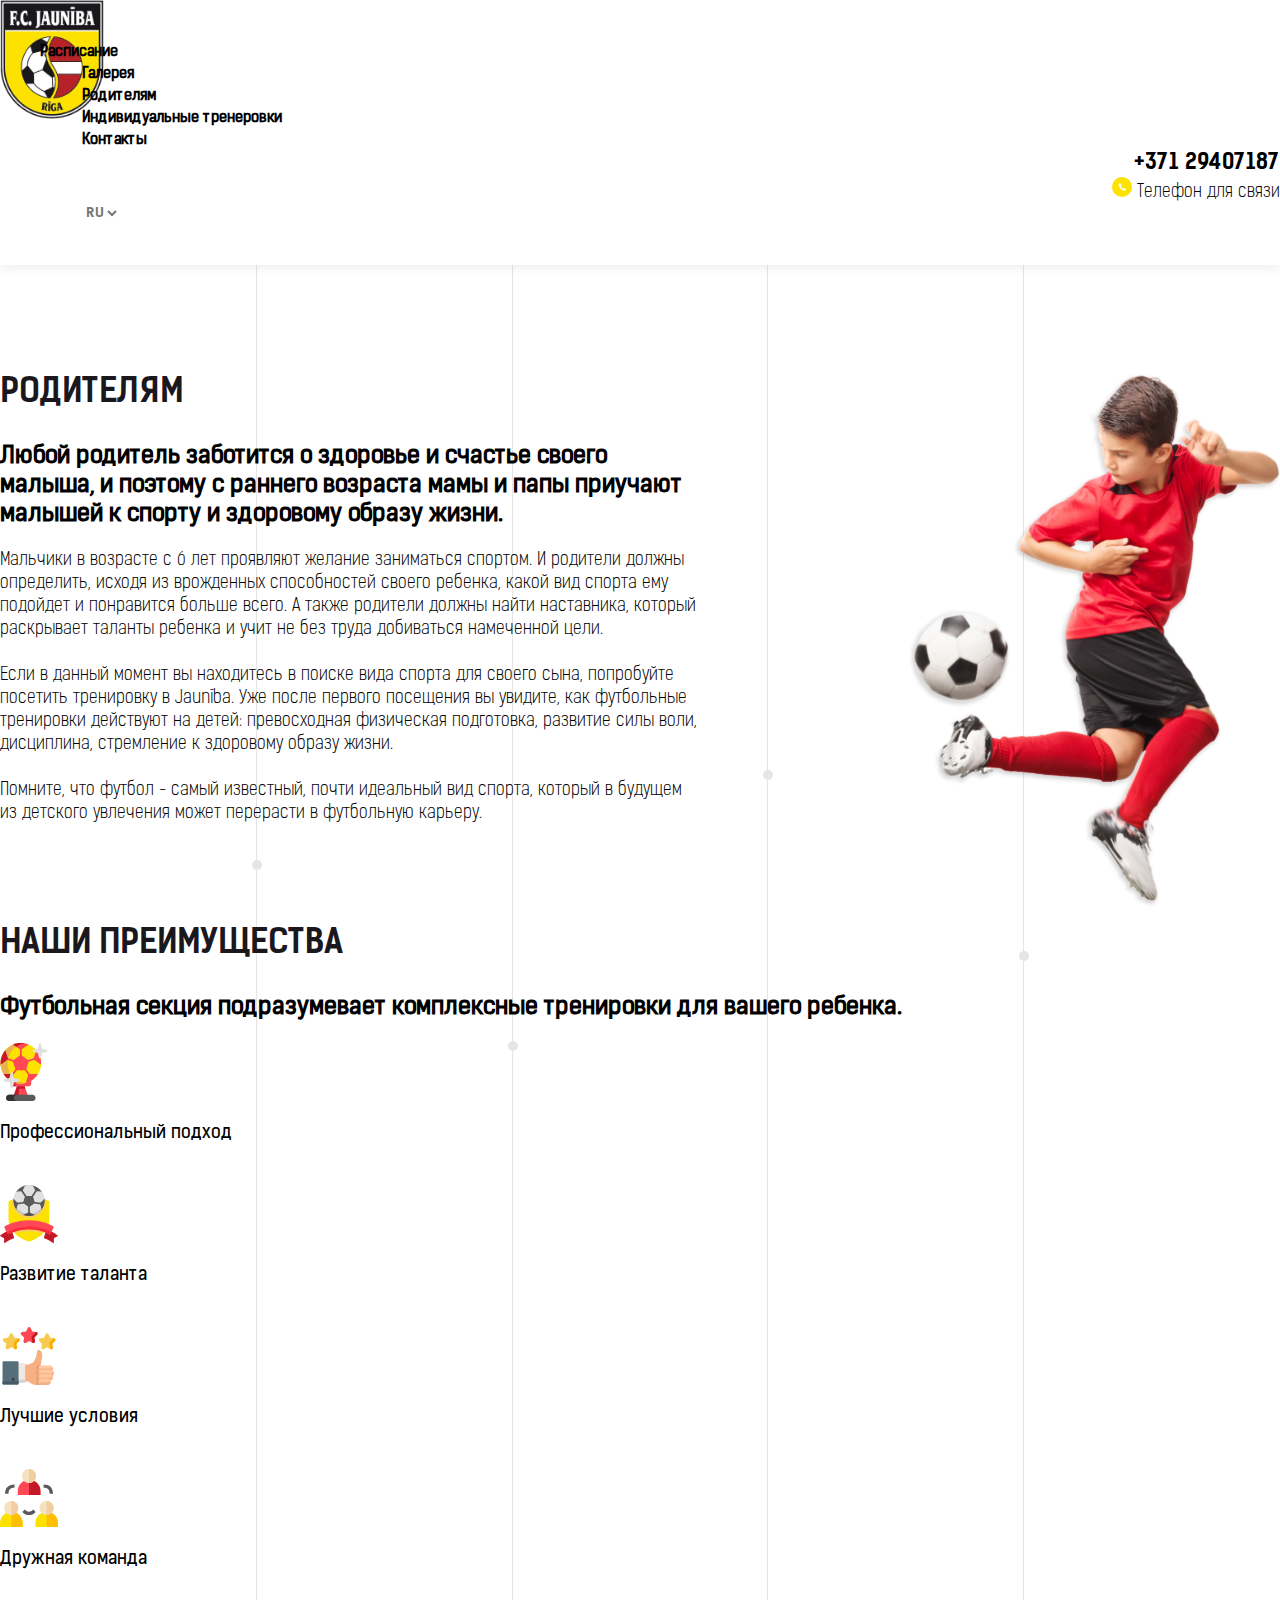
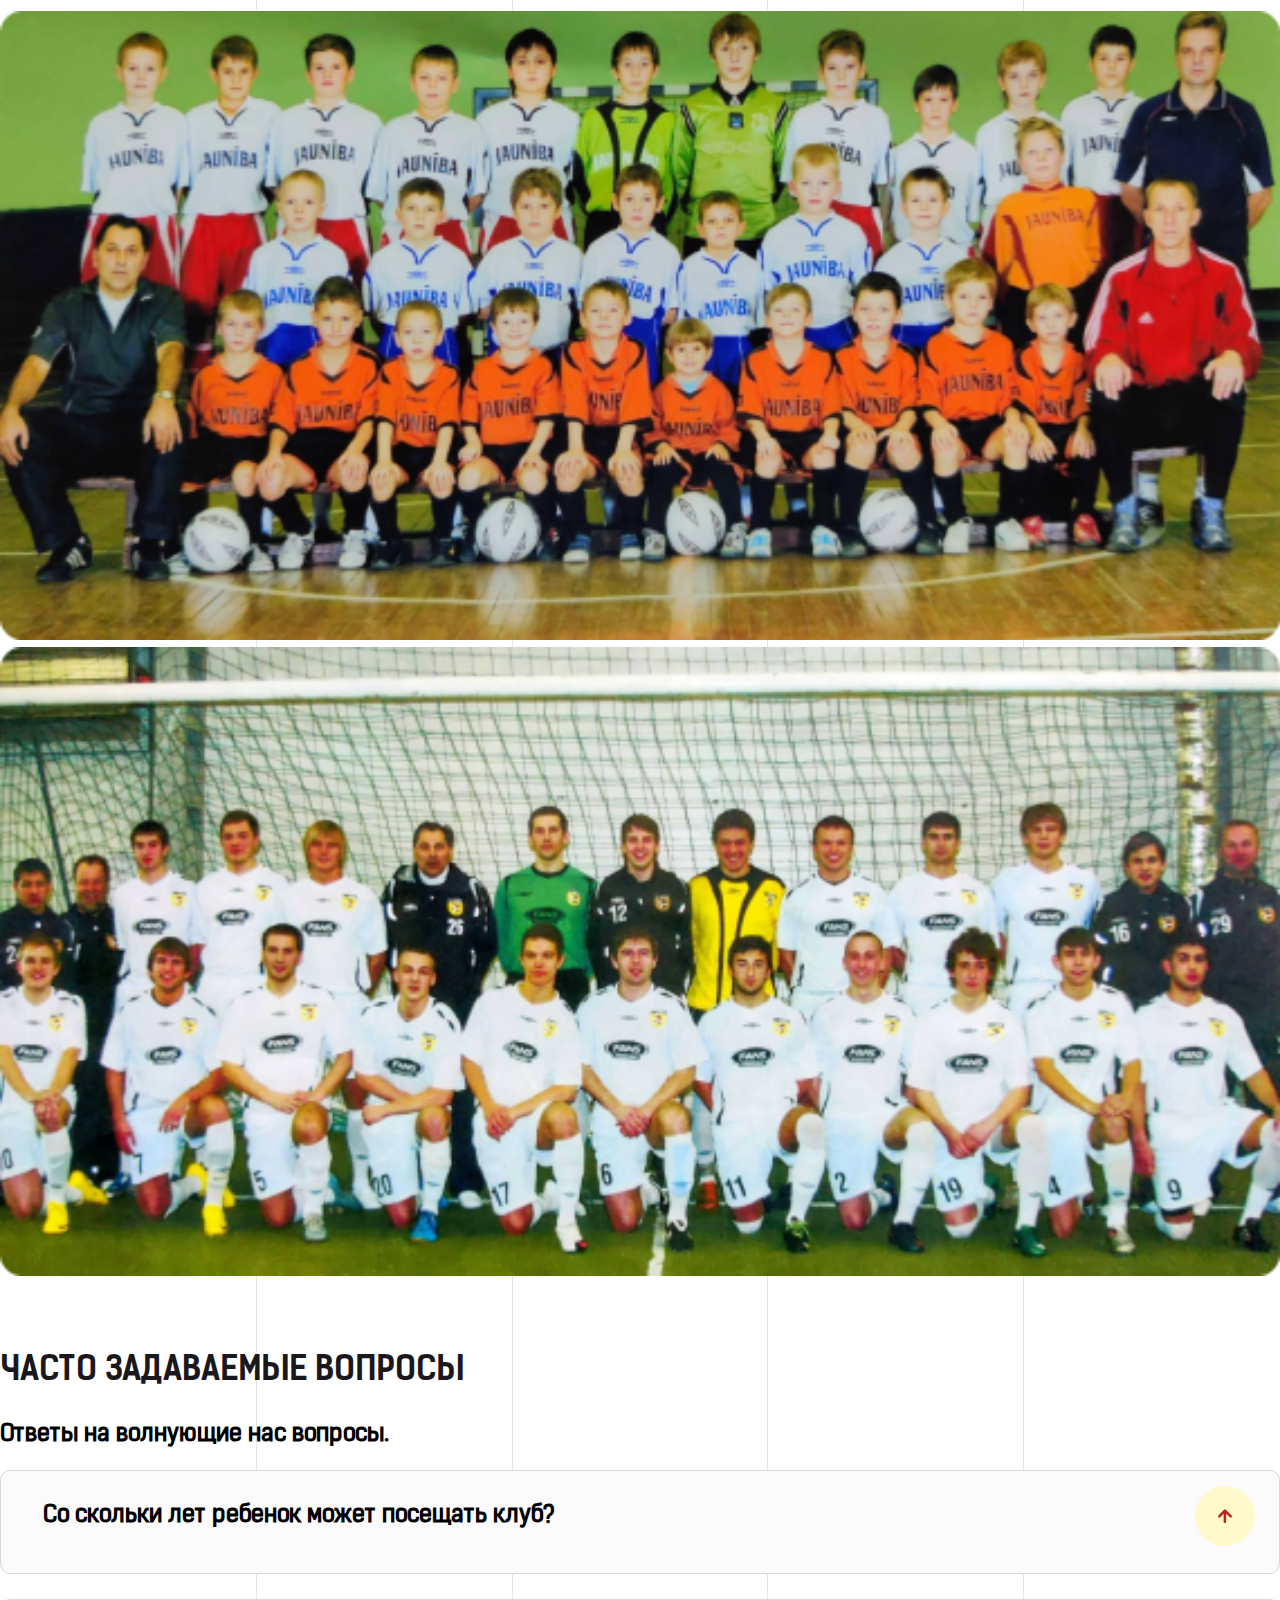
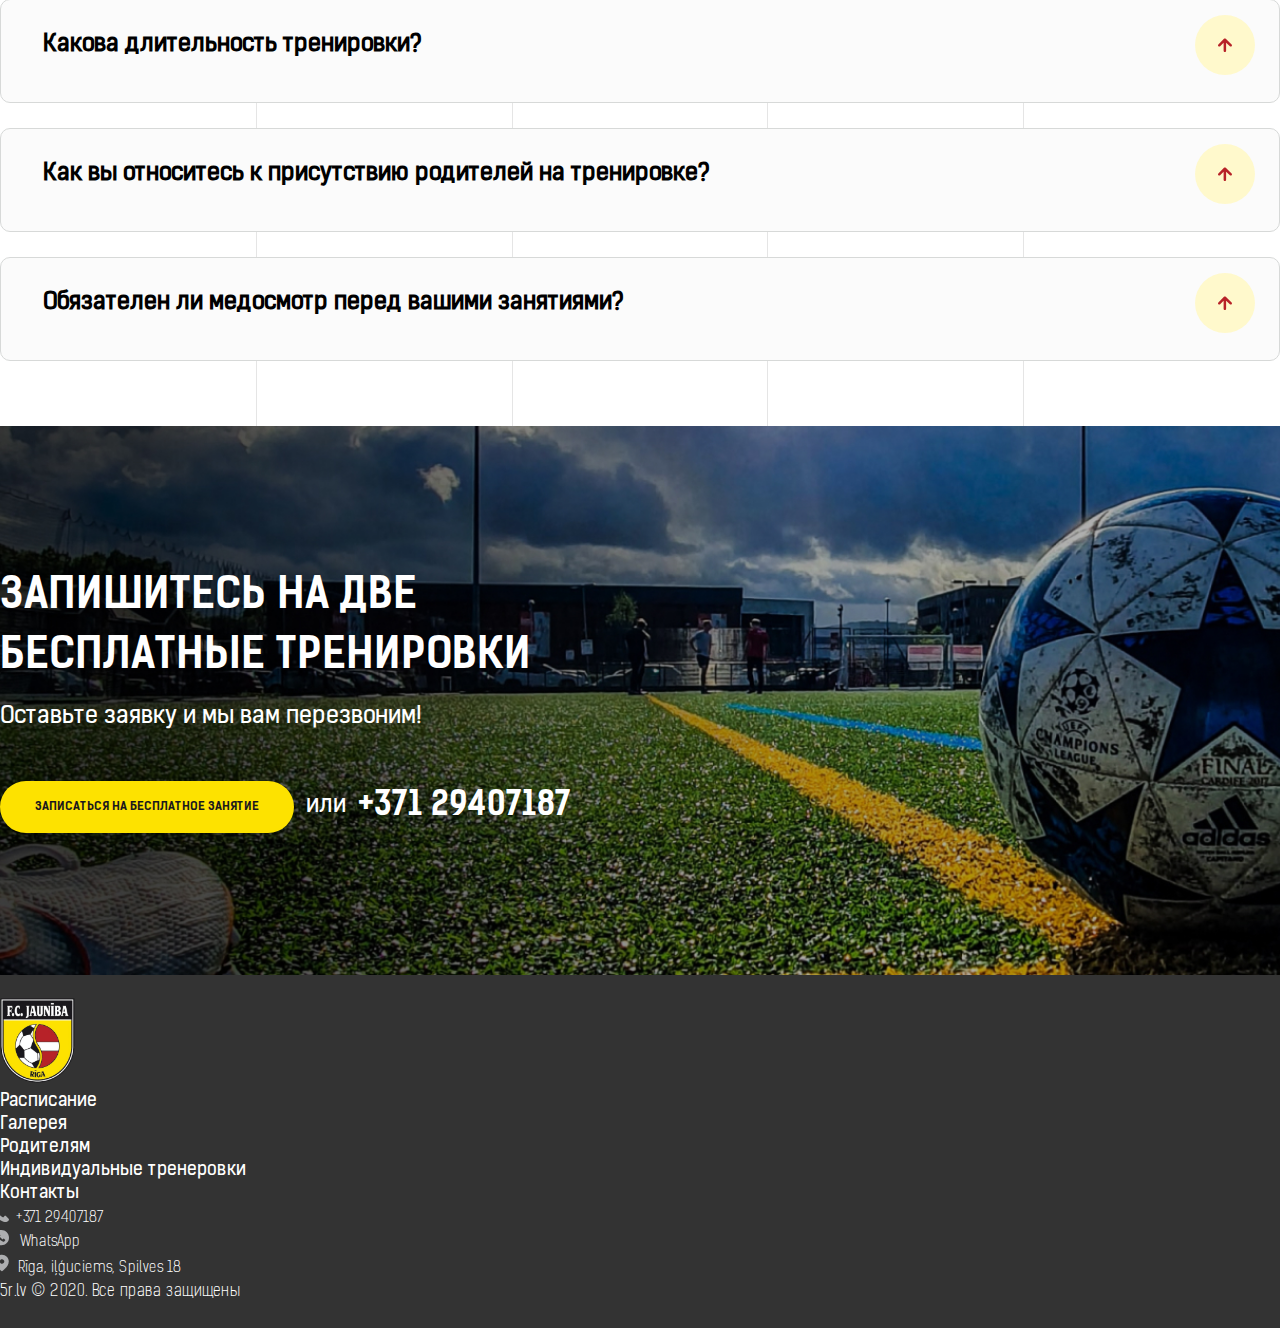
<file: forparents.html>
<!DOCTYPE html>
<html lang="en">

<head>
    <meta charset="UTF-8">
    <meta name="viewport" content="width=device-width, initial-scale=1.0">
    <title>For Parents</title>
    <link rel="shortcut icon" href="./img/лого.svg" type="image/x-icon">
    <link rel="stylesheet" href="./css/normalize.css">
    <link rel="stylesheet" href="https://cdn.jsdelivr.net/npm/bootstrap@4.5.3/dist/css/bootstrap.min.css"
        integrity="sha384-TX8t27EcRE3e/ihU7zmQxVncDAy5uIKz4rEkgIXeMed4M0jlfIDPvg6uqKI2xXr2" crossorigin="anonymous">
        <link rel="stylesheet" href="./css/jquery.formstyler.css">
    <link rel="stylesheet" href="./css/jquery.formstyler.theme.css">
    <link rel="stylesheet" href="./css/style.css">
    <link rel="stylesheet" href="./css/media.css">
</head>

<body>

    <div class="menu_icon">
        <span></span>
    </div>
    <header class="header">
        <div class="container-lg">
            <div class="header_inner d-flex justify-content-end">

                <li class="mobile_select">
                    <select class="mobile_header_select" name="" id="">
                        <option class="mobile_header_option" value="RU">RU</option>
                        <option class="mobile_header_option" value="LV">LV</option>
                    </select>
                </li>

                <a class="header_logo" href="./index.html">
                    <img src="./img/лого.png" alt="">
                </a>
                <div class="nav">
                    <ul class="menu d-flex m-0 align-items-center p-0">
                        <span class="menu_close">&times;</span>
                        <li class="menu_item"><a href="./timetable.html">Расписание</a></li>
                        <li class="menu_item"><a href="./gallery.html">Галерея</a></li>
                        <li class="menu_item"><a href="#">Родителям</a></li>
                        <li class="menu_item"><a href="./Individualtrainings.html">Индивидуальные тренеровки</a></li>
                        <li class="menu_item"><a href="./index.html#contacts">Контакты</a></li>
                        <li class="menu_item header_phone">
                            <a class="header_phone-num" href="tel:371 29407187">+371 29407187</a>
                            <p class="m-0"><img src="./img/header_icon.svg" alt=""> Телефон для связи</p>
                        </li>
                        <li class="menu_item header_language">
                            <select class="header_select" name="" id="">
                                <option class="header_option" value="RU">RU</option>
                                <option class="header_option" value="LV">LV</option>
                            </select>
                        </li>
                    </ul>
                </div>
            </div>
        </div>
    </header>

    <main>
        <section class="forparents">
            <div class="container-lg forparents_inner">
                <div class="forparents_img-wrapper">
                    <img class="forparents_img" src="./img/forparents_img.svg" alt="">
                </div>
                <div class="row forparents_header">
                    <div class="col-12">
                        <h2>Родителям</h2>
                        <h6>
                            Любой родитель заботится о здоровье и счастье своего малыша, и поэтому с раннего возраста мамы и папы приучают малышей к спорту и здоровому образу жизни.
                        </h6>
                    </div>
                </div>
                <div class="row forparents_body">
                    <div class="col-12">
                        <p>
                            Мальчики в возрасте с 6 лет проявляют желание заниматься спортом. И родители должны определить, исходя из врожденных способностей своего ребенка, какой вид спорта ему подойдет и понравится больше всего. А также родители должны найти наставника, который раскрывает таланты ребенка и учит не без труда добиваться намеченной цели.
                            <br><br>
                            Если в данный момент вы находитесь в поиске вида спорта для своего сына, попробуйте посетить тренировку в Jaunība. Уже после первого посещения вы увидите, как футбольные тренировки действуют на детей: превосходная физическая подготовка, развитие силы воли, дисциплина, стремление к здоровому образу жизни.
                            <br><br>
                            Помните, что футбол - самый известный, почти идеальный вид спорта, который в будущем из детского увлечения может перерасти в футбольную карьеру.
                        </p>
                    </div>
                </div>
            </div>
        </section>

        <section class="advantages">
            <div class="container-lg">
                <div class="row advantages_header">
                    <div class="col-12">
                        <h2>Наши преимущества</h2>
                        <h6>Футбольная секция подразумевает комплексные тренировки для вашего ребенка.</h6>
                    </div>
                </div>
                <div class="advantages_body">
                    <div class="row advantages_body-icons">
                        <div class="col-6 col-sm-3 advantages_icons-col">
                            <img src="./img/advantages_icon1.svg" alt="">
                            <p>Профессиональный подход</p>
                        </div>
                        <div class="col-6 col-sm-3 advantages_icons-col">
                            <img src="./img/advantages_icon2.svg" alt="">
                            <p>Развитие таланта</p>
                        </div>
                        <div class="col-6 col-sm-3 advantages_icons-col">
                            <img src="./img/advantages_icon3.svg" alt="">
                            <p>Лучшие условия</p>
                        </div>
                        <div class="col-6 col-sm-3 advantages_icons-col">
                            <img src="./img/advantages_icon4.svg" alt="">
                            <p>Дружная команда</p>
                        </div>
                    </div>

                    <div class="row advantages_body-images">
                        <div class="col-md-6 advantages_images-col">
                            <img src="./img/advantages_image1.png" alt="">
                        </div>
                        <div class="col-md-6 advantages_images-col">
                            <img src="./img/advantages_image2.png" alt="">
                        </div>
                    </div>
                </div>
            </div>
        </section>

        <section class="FAQ">
            <div class="container-lg">
                <div class="row FAQ_header">
                    <div class="col-12">
                        <h2>
                            ЧАСТО ЗАДАВАЕМЫЕ ВОПРОСЫ
                        </h2>
                        <h6>Ответы на волнующие нас вопросы.</h6>
                    </div>
                </div>
                <div class="row FAQ_body">
                    <div class="col-12">
                        <div class="FAQ_body-collapse">
                            <div>
                                <h6>Со скольки лет ребенок может посещать клуб?</h6>
                                <img src="./img/collapse_arrow.svg" alt="">
                            </div>
                            <p>Начиная с 6 лет.</p>
                        </div>
                    </div>
                    <div class="col-12">
                        <div class="FAQ_body-collapse">
                            <div>
                                <h6>Какова длительность тренировки?</h6>
                                <img src="./img/collapse_arrow.svg" alt="">
                            </div>
                            <p>
                                Длительность тренировки для группы детей от 6 до 8 лет, группы от 9 до 10 лет и группы от 11 до 12 лет составляет 1 ч 10 мин. Обычно тренировки проходят 2 или 3 раза в неделю, в зависимости от времени года и цикла тренировок.
                            </p>
                        </div>
                    </div>
                    <div class="col-12">
                        <div class="FAQ_body-collapse">
                            <div>
                                <h6>Как вы относитесь к присутствию родителей на тренировке?</h6>
                                <img src="./img/collapse_arrow.svg" alt="">
                            </div>
                            <p>
                                Положительно. Однако только в том случае, если родители не будут отвлекать детей и тренера от тренировочного процесса. При возникновении вопросов, замечаний и пожеланий всегда можно переговорить с главным тренером после занятия.
                            </p>
                        </div>
                    </div>
                    <div class="col-12">
                        <div class="FAQ_body-collapse">
                            <div>
                                <h6>Обязателен ли медосмотр перед вашими занятиями?</h6>
                                <img src="./img/collapse_arrow.svg" alt="">
                            </div>
                            <p>
                                Мы рекомендуем отвести ребенка на общий медосмотр, чтобы и мы и вы были уверены в том, что нет медицинских противопоказаний к физической нагрузке.
                            </p>
                        </div>
                    </div>
                </div>
            </div>
        </section>
        <section class="freetraining">
            <div class="container-lg">
                <div class="row">
                    <div class="col-12">
                        <div class="freetraining_inner">
                            <h1>Запишитесь на две бесплатные тренировки</h1>
                            <p>Оставьте заявку и мы вам перезвоним!</p>
                            <div>
                                <a class="default_btn" href="https://wa.me/37129407187" target="_blank">Записаться на
                                    бесплатное занятие</a>
                                &nbsp; или &nbsp; <span>+371 29407187</span>
                            </div>
                        </div>
                    </div>
                </div>
            </div>
        </section>

    </main>

    <footer class="footer">
        <div class="container-lg">
            <div class="row d-flex justify-content-between align-items-center flex-wrap">
                <div class="col-auto">
                    <a class="footer_logo" href="./index.html">
                        <img src="./img/лого.png" alt="">
                    </a>
                </div>
                <div class=" col-xl-2 footer_menu-col">
                    <ul>
                        <li><a href='./timetable.html'>Расписание</a></li>
                        <li><a href='./gallery.html'>Галерея</a></li>
                        <li><a href="#">Родителям</a></li>
                    </ul>
                </div>
                <div class=" col-xl-2 footer_menu-col">
                    <ul>
                        <li><a href="./Individualtrainings.html">Индивидуальные тренеровки</a></li>
                        <li><a href="./index.html#contacts">Контакты</a></li>
                    </ul>
                </div>
                <div class=" col-auto footer_info-col">
                    <ul>
                        <li><img src="./img/footer_phone.svg" alt=""><a href="tel:371 29407187">+371 29407187</a></li>
                        
                        <li><img class="footer_whatsapp" src="./img/footer_whatsapp.svg" alt=""><a href="https://wa.me/37129407187" target="_blank"> WhatsApp</a></li>
                        <li><img src="./img/footer_map.svg" alt=""><a href="https://www.google.ru/maps/place/Spilves+iela+18,+Kurzemes+rajons,+R%C4%ABga,+LV-1055,+Latvia/@56.973325,24.0484959,17z/data=!3m1!4b1!4m5!3m4!1s0x46eec5595eb27c2f:0x55511bd4043e975b!8m2!3d56.9733221!4d24.0506846" target="_blank">Rīga, iļģuciems, Spilves 18</a></li>
                    </ul>
                </div>
                <div class=" col-xl-2 footer_safe-col">
                    <p>5r.lv © 2020. Все права защищены</p>
                </div>
            </div>
        </div>
    </footer>

    <div class="menu_wrapper"></div>

    <div class="vertical_line1">
        <div class="vertical_line1-inner">
            <div class="vertical_line1-dot vertical_line1-dot1"></div>
            <div class="vertical_line1-dot vertical_line1-dot2"></div>
            <div class="vertical_line1-dot vertical_line1-dot3"></div>
            <div class="vertical_line1-dot vertical_line1-dot4"></div>
        </div>
    </div>
    <div class="vertical_line2">
        <div class="vertical_line2-inner">
            <div class="vertical_line2-dot vertical_line2-dot1"></div>
            <div class="vertical_line2-dot vertical_line2-dot2"></div>
            <div class="vertical_line2-dot vertical_line2-dot3"></div>
            <div class="vertical_line2-dot vertical_line2-dot4"></div>
        </div>
    </div>
    <div class="vertical_line3">
        <div class="vertical_line3-inner">
            <div class="vertical_line3-dot vertical_line3-dot1"></div>
            <div class="vertical_line3-dot vertical_line3-dot2"></div>
            <div class="vertical_line3-dot vertical_line3-dot3"></div>
            <div class="vertical_line3-dot vertical_line3-dot4"></div>
        </div>
    </div>
    <div class="vertical_line4">
        <div class="vertical_line4-inner">
            <div class="vertical_line4-dot vertical_line4-dot1"></div>
            <div class="vertical_line4-dot vertical_line4-dot2"></div>
            <div class="vertical_line4-dot vertical_line4-dot3"></div>
            <div class="vertical_line4-dot vertical_line4-dot4"></div>
        </div>
    </div>

    <script src="https://code.jquery.com/jquery-3.5.1.slim.min.js"
        integrity="sha384-DfXdz2htPH0lsSSs5nCTpuj/zy4C+OGpamoFVy38MVBnE+IbbVYUew+OrCXaRkfj"
        crossorigin="anonymous"></script>
    <script src="https://cdn.jsdelivr.net/npm/bootstrap@4.5.3/dist/js/bootstrap.bundle.min.js"
        integrity="sha384-ho+j7jyWK8fNQe+A12Hb8AhRq26LrZ/JpcUGGOn+Y7RsweNrtN/tE3MoK7ZeZDyx"
        crossorigin="anonymous"></script>
        <script src="./js/jquery.formstyler.min.js"></script>
    <script src="./js/main.js"></script>
</body>

</html>
</file>
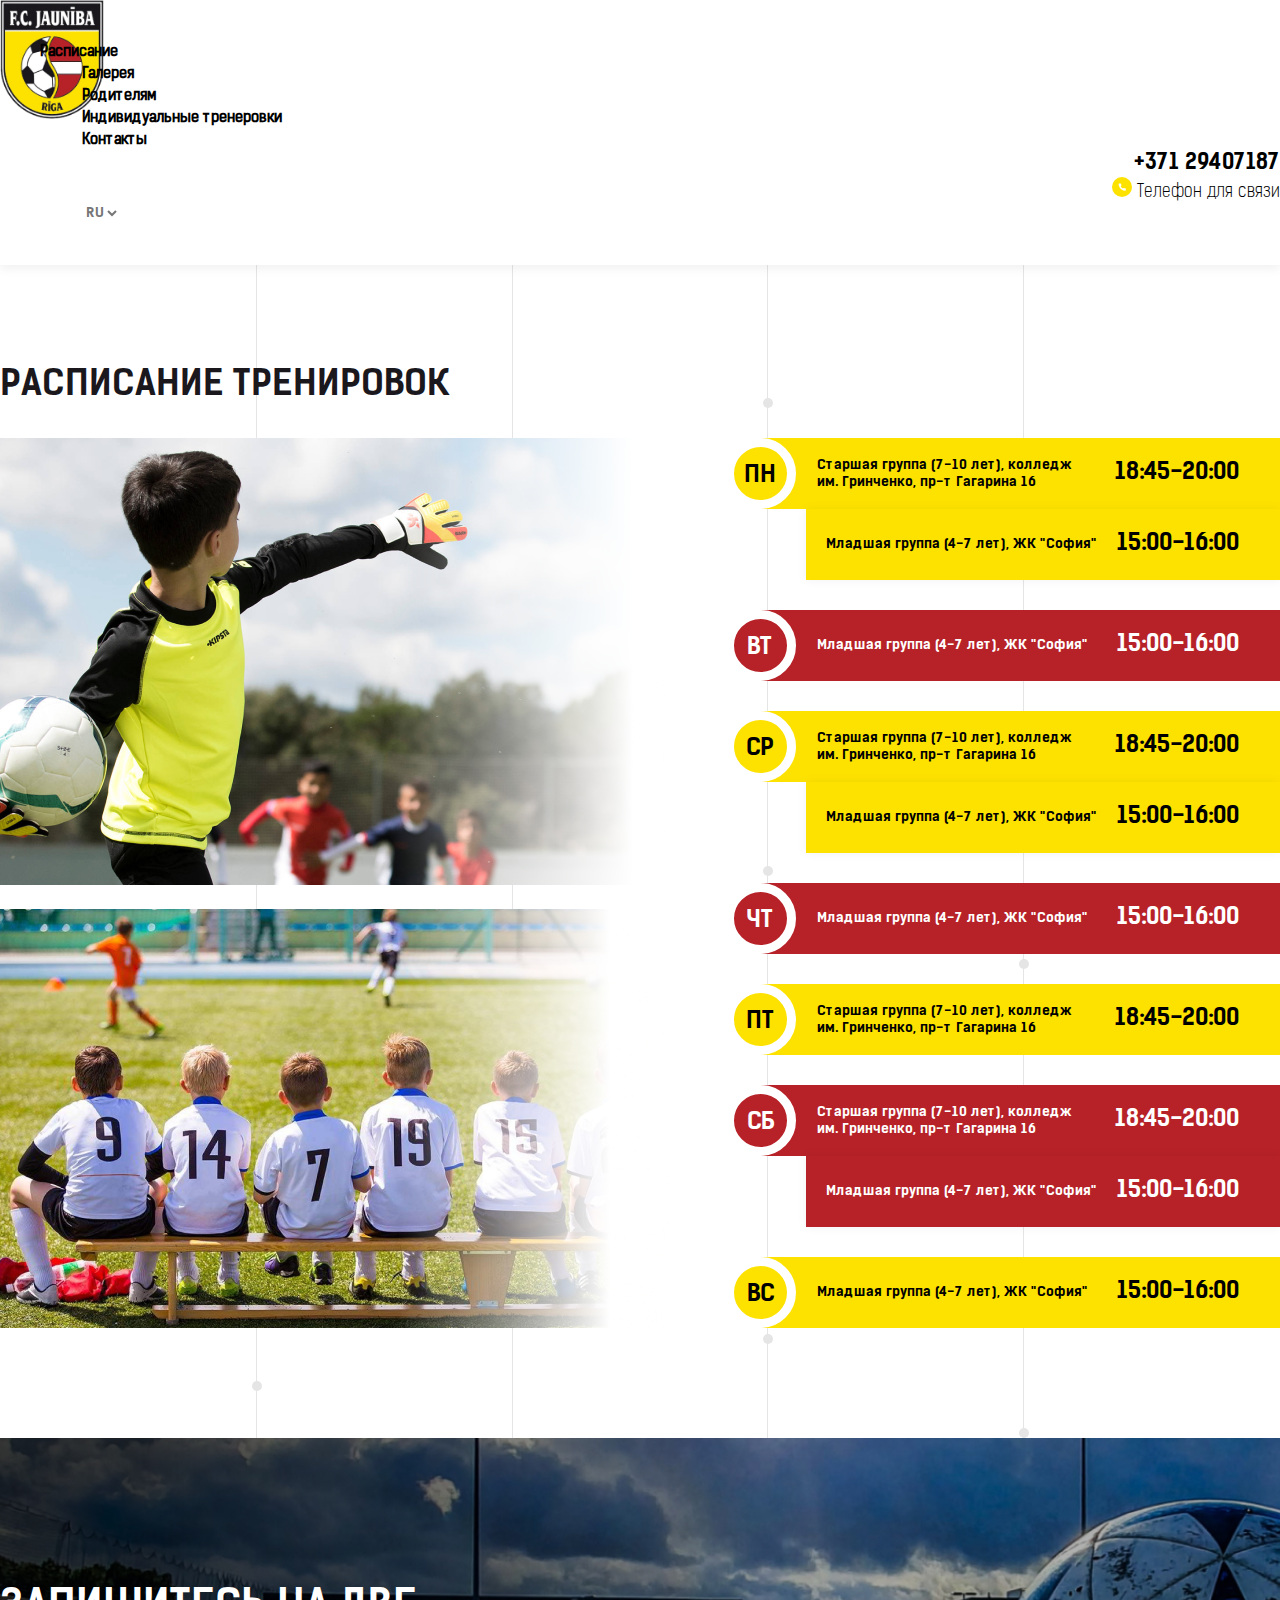
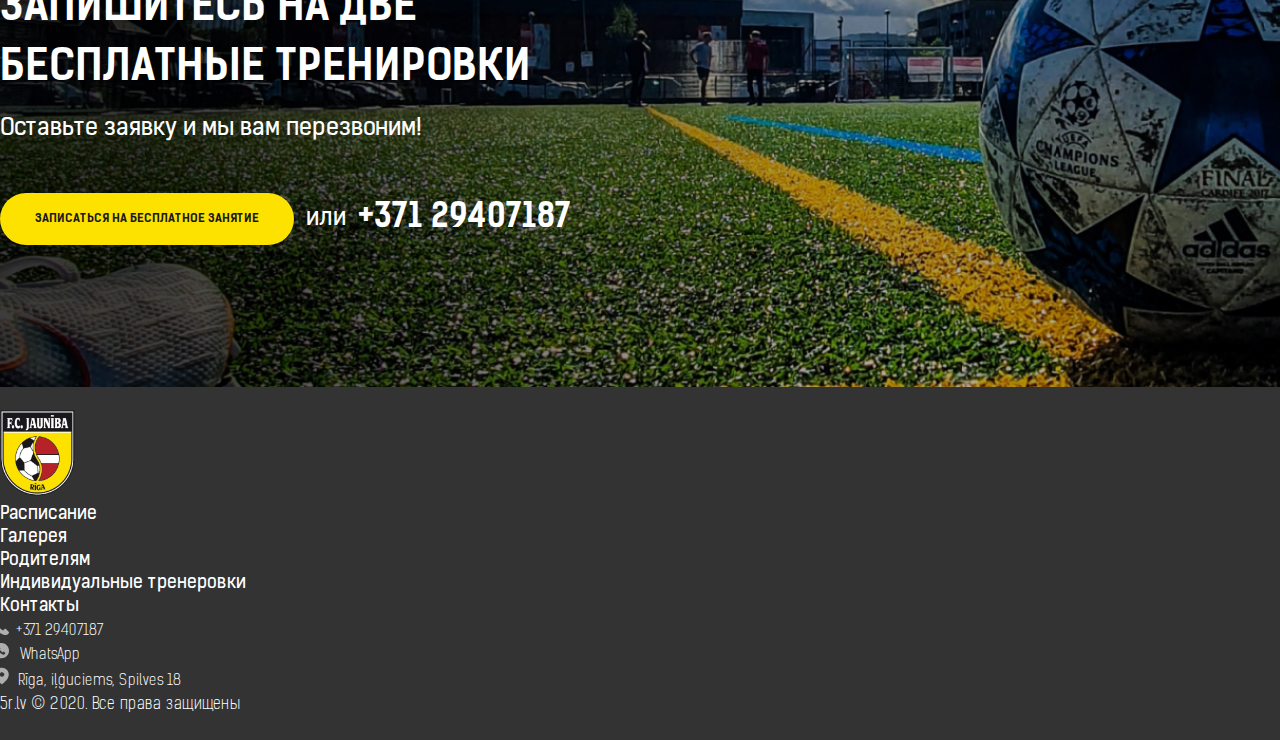
<file: timetable.html>
<!DOCTYPE html>
<html lang="en">

<head>
    <meta charset="UTF-8">
    <meta name="viewport" content="width=device-width, initial-scale=1.0">
    <title>Timetable</title>
    <link rel="shortcut icon" href="./img/лого.svg" type="image/x-icon">
    <link rel="stylesheet" href="./css/normalize.css">
    <link rel="stylesheet" href="https://cdn.jsdelivr.net/npm/bootstrap@4.5.3/dist/css/bootstrap.min.css"
        integrity="sha384-TX8t27EcRE3e/ihU7zmQxVncDAy5uIKz4rEkgIXeMed4M0jlfIDPvg6uqKI2xXr2" crossorigin="anonymous">
    <link rel="stylesheet" href="./css/jquery.formstyler.css">
    <link rel="stylesheet" href="./css/jquery.formstyler.theme.css">
    <link rel="stylesheet" href="./css/style.css">
    <link rel="stylesheet" href="./css/media.css">
</head>

<body>

    <div class="menu_icon">
        <span></span>
    </div>
    <header class="header">
        <div class="container-lg">
            <div class="header_inner d-flex justify-content-end">
                <li class="mobile_select">
                    <select class="mobile_header_select" name="" id="">
                        <option class="mobile_header_option" value="RU">RU</option>
                        <option class="mobile_header_option" value="LV">LV</option>
                    </select>
                </li>
                <a class="header_logo" href="./index.html">
                    <img src="./img/лого.png" alt="Logo">
                </a>
                <div class="nav">
                    <ul class="menu d-flex m-0 align-items-center p-0">
                        <span class="menu_close">&times;</span>
                        <li class="menu_item"><a href="#">Расписание</a></li>
                        <li class="menu_item"><a href="./gallery.html">Галерея</a></li>
                        <li class="menu_item"><a href="./forparents.html">Родителям</a></li>
                        <li class="menu_item"><a href="./Individualtrainings.html">Индивидуальные тренеровки</a></li>
                        <li class="menu_item"><a href="./index.html#contacts">Контакты</a></li>
                        <li class="menu_item header_phone">
                            <a class="header_phone-num" href="tel:371 29407187">+371 29407187</a>
                            <p class="m-0"><img src="./img/header_icon.svg" alt=""> Телефон для связи</p>
                        </li>
                        <li class="menu_item header_language">
                            <select class="header_select" name="" id="">
                                <option class="header_option" value="RU">RU</option>
                                <option class="header_option" value="LV">LV</option>
                            </select>
                        </li>
                    </ul>
                </div>
            </div>
        </div>
    </header>

    <main>

        <section class="training_schedule">
            <div class="container-lg">
                <div class="row training_schedule-header">
                    <div class="col-12">
                        <h2>РАСПИСАНИЕ ТРЕНИРОВОК</h2>
                    </div>
                </div>
                <div class="row training_schedule-body">
                    <div class="col-12">
                        <div class="schedule_body-inner">
                            <div class="weekdays">
                                <div class="schedule_day">
                                    <div class="schedule_circle">
                                        <div>ПН</div>
                                    </div>
                                    <p>Старшая группа (7-10 лет), колледж им. Гринченко, пр-т Гагарина 16</p>
                                    <span>18:45-20:00</span>
                                </div>
                                <div class="schedule_day">
                                    <p>Младшая группа (4-7 лет), ЖК "София"</p>
                                    <span>15:00-16:00</span>
                                </div>
                                <div class="schedule_day">
                                    <div class="schedule_circle">
                                        <div>ВТ</div>
                                    </div>
                                    <p>Младшая группа (4-7 лет), ЖК "София"</p>
                                    <span>15:00-16:00</span>
                                </div>
                                <div class="schedule_day">
                                    <div class="schedule_circle">
                                        <div>СР</div>
                                    </div>
                                    <p>Старшая группа (7-10 лет), колледж им. Гринченко, пр-т Гагарина 16</p>
                                    <span>18:45-20:00</span>
                                </div>
                                <div class="schedule_day">
                                    <p>Младшая группа (4-7 лет), ЖК "София"</p>
                                    <span>15:00-16:00</span>
                                </div>
                                <div class="schedule_day">
                                    <div class="schedule_circle">
                                        <div>ЧТ</div>
                                    </div>
                                    <p>Младшая группа (4-7 лет), ЖК "София"</p>
                                    <span>15:00-16:00</span>
                                </div>
                                <div class="schedule_day">
                                    <div class="schedule_circle">
                                        <div>ПТ</div>
                                    </div>
                                    <p>Старшая группа (7-10 лет), колледж им. Гринченко, пр-т Гагарина 16</p>
                                    <span>18:45-20:00</span>
                                </div>
                                <div class="schedule_day">
                                    <div class="schedule_circle">
                                        <div>СБ</div>
                                    </div>
                                    <p>Старшая группа (7-10 лет), колледж им. Гринченко, пр-т Гагарина 16</p>
                                    <span>18:45-20:00</span>
                                </div>
                                <div class="schedule_day">
                                    <p>Младшая группа (4-7 лет), ЖК "София"</p>
                                    <span>15:00-16:00</span>
                                </div>
                                <div class="schedule_day">
                                    <div class="schedule_circle">
                                        <div>ВС</div>
                                    </div>
                                    <p>Младшая группа (4-7 лет), ЖК "София"</p>
                                    <span>15:00-16:00</span>
                                </div>
                            </div>
                        </div>
                    </div>
                </div>
            </div>
        </section>

        <section class="freetraining">
            <div class="container-lg">
                <div class="row">
                    <div class="col-12">
                        <div class="freetraining_inner">
                            <h1>Запишитесь на две бесплатные тренировки</h1>
                            <p>Оставьте заявку и мы вам перезвоним!</p>
                            <div>
                                <a class="default_btn" href="https://wa.me/37129407187" target="_blank">Записаться на
                                    бесплатное занятие</a>
                                &nbsp; или &nbsp; <span>+371 29407187</span>
                            </div>
                        </div>
                    </div>
                </div>
            </div>
        </section>

    </main>

    <footer class="footer">
        <div class="container-lg">
            <div class="row d-flex justify-content-between align-items-center flex-wrap">
                <div class="col-auto">
                    <a class="footer_logo" href="./index.html">
                        <img src="./img/лого.png" alt="">
                    </a>
                </div>
                <div class=" col-xl-2 footer_menu-col">
                    <ul>
                        <li><a href='#'>Расписание</a></li>
                        <li><a href='./gallery.html'>Галерея</a></li>
                        <li><a href="./forparents.html">Родителям</a></li>
                    </ul>
                </div>
                <div class=" col-xl-2 footer_menu-col">
                    <ul>
                        <li><a href="./Individualtrainings.html">Индивидуальные тренеровки</a></li>
                        <li><a href="./index.html#contacts">Контакты</a></li>
                    </ul>
                </div>
                <div class=" col-auto footer_info-col">
                    <ul>
                        <li><img src="./img/footer_phone.svg" alt=""><a href="tel:371 29407187">+371 29407187</a></li>

                        <li><img class="footer_whatsapp" src="./img/footer_whatsapp.svg" alt=""><a
                                href="https://wa.me/37129407187" target="_blank"> WhatsApp</a></li>
                        <li><img src="./img/footer_map.svg" alt=""><a
                                href="https://www.google.ru/maps/place/Spilves+iela+18,+Kurzemes+rajons,+R%C4%ABga,+LV-1055,+Latvia/@56.973325,24.0484959,17z/data=!3m1!4b1!4m5!3m4!1s0x46eec5595eb27c2f:0x55511bd4043e975b!8m2!3d56.9733221!4d24.0506846"
                                target="_blank">Rīga, iļģuciems, Spilves 18</a></li>
                    </ul>
                </div>
                <div class=" col-xl-2 footer_safe-col">
                    <p>5r.lv © 2020. Все права защищены</p>
                </div>
            </div>
        </div>
    </footer>

    <div class="menu_wrapper"></div>

    <div class="vertical_line1">
        <div class="vertical_line1-inner">
            <div class="vertical_line1-dot vertical_line1-dot1"></div>
            <div class="vertical_line1-dot vertical_line1-dot2"></div>
            <div class="vertical_line1-dot vertical_line1-dot3"></div>
            <div class="vertical_line1-dot vertical_line1-dot4"></div>
        </div>
    </div>
    <div class="vertical_line2">
        <div class="vertical_line2-inner">
            <div class="vertical_line2-dot vertical_line2-dot1"></div>
            <div class="vertical_line2-dot vertical_line2-dot2"></div>
            <div class="vertical_line2-dot vertical_line2-dot3"></div>
            <div class="vertical_line2-dot vertical_line2-dot4"></div>
        </div>
    </div>
    <div class="vertical_line3">
        <div class="vertical_line3-inner">
            <div class="vertical_line3-dot vertical_line3-dot1"></div>
            <div class="vertical_line3-dot vertical_line3-dot2"></div>
            <div class="vertical_line3-dot vertical_line3-dot3"></div>
            <div class="vertical_line3-dot vertical_line3-dot4"></div>
        </div>
    </div>
    <div class="vertical_line4">
        <div class="vertical_line4-inner">
            <div class="vertical_line4-dot vertical_line4-dot1"></div>
            <div class="vertical_line4-dot vertical_line4-dot2"></div>
            <div class="vertical_line4-dot vertical_line4-dot3"></div>
            <div class="vertical_line4-dot vertical_line4-dot4"></div>
        </div>
    </div>

    <script src="https://code.jquery.com/jquery-3.5.1.slim.min.js"
        integrity="sha384-DfXdz2htPH0lsSSs5nCTpuj/zy4C+OGpamoFVy38MVBnE+IbbVYUew+OrCXaRkfj"
        crossorigin="anonymous"></script>
    <script src="https://cdn.jsdelivr.net/npm/bootstrap@4.5.3/dist/js/bootstrap.bundle.min.js"
        integrity="sha384-ho+j7jyWK8fNQe+A12Hb8AhRq26LrZ/JpcUGGOn+Y7RsweNrtN/tE3MoK7ZeZDyx"
        crossorigin="anonymous"></script>
    <script src="./js/jquery.formstyler.min.js"></script>
    <script src="./js/main.js"></script>
</body>

</html>
</file>
<file: css/style.css>
@font-face {
    font-family: 'Kelson-sans-light';
    src: url(../fonts/KelsonSans-LightRU.woff);
}

@font-face {
    font-family: 'Kelson-sans-regular';
    src: url(../fonts/KelsonSans-RegularRU.woff);
}

@font-face {
    font-family: 'Kelson-sans-bold';
    src: url(../fonts/KelsonSans-BoldRU.woff);
}

html, body {
    scroll-behavior: smooth;
}

body {
    position: relative;
    font-family: 'Kelson-sans-regular';
    font-size: 18px;
    font-style: normal;
    line-height: 22px;
}

*, *::after, *::before {
    box-sizing: border-box;
}

h1, h2, h3, h4, h5, h6, p {
    margin: 0;
    padding: 0;
}

.menu li {
    display: block;
}

header {
    position: relative;
    z-index: 1;
    background-color: #fff;
    box-shadow: 0px 4px 10px rgba(0, 0, 0, 0.06);
}

.header_inner {
    padding: 33px 0;
    position: relative;
}

.header_logo {
    position: absolute;
    top: 0;
    left: 0;
    height: auto;
    outline: none;
}

.menu_item a {
    font-size: 14px;
    line-height: 17px;
    color: #000;
    text-decoration: none;
    font-weight: bolder;
    transition: .3s;
    border-bottom: 1px solid transparent;
}

.mobile_select {
    display: none;
}

.mobile_header_select {
    cursor: pointer;
    border: none;
    outline: none;
    font-family: 'Kelson-sans-bold';
    font-weight: bold;
    font-size: 14px;
    color: #767676;
    background-color: transparent;
}

.mobile_header_option {
    font-family: 'Kelson-sans-bold';
    font-weight: bold;
    font-size: 14px;
    color: #767676;
}

.header_select {
    cursor: pointer;
    border: none;
    outline: none;
    font-family: 'Kelson-sans-bold';
    font-weight: bold;
    font-size: 14px;
    color: #767676;
    background-color: transparent;
}

.header_language .header_option {
    font-family: 'Kelson-sans-bold';
    font-weight: bold;
    font-size: 14px;
    color: #767676;
}

.header_language .jq-selectbox.jqselect.header_select.header_option.dropdown.opened {
    border: none !important;
    outline: none !important;
}

.header_language .jq-selectbox.focused .jq-selectbox__select {
    border: 1px solid transparent !important;
}

.header_language .jq-selectbox__select-text {
    width: 21px !important;
}

.header_language .jq-selectbox__select {
    border-color: transparent !important;
    background: unset;
    color: #767676;
    text-shadow: unset;
    box-shadow: unset;
    padding: 0 30px 0 10px;
    outline: none;
}

.header_language .jq-selectbox li.selected {
    background-color: #FDE200;
}
.header_language .jq-selectbox li:hover{
    background-color: #fff;
    color: #000 !important;
}
.header_language .jq-selectbox__trigger {
    border-left: unset;
}

.menu_icon {
    width: 28px;
    height: 24px;
    position: absolute;
    top: 18px;
    right: 18px;
    display: flex;
    align-items: center;
    cursor: pointer;
    z-index: 1;
    display: none;
}

.menu_icon span {
    display: block;
    width: 30px;
    height: 2px;
    background-color: #000;
    position: relative;
}

.menu_icon span::before {
    content: '';
    position: absolute;
    top: -8px;
    right: 0;
    left: 0;
    height: 2px;
    background-color: #000;
}

.menu_icon span::after {
    content: '';
    position: absolute;
    top: 8px;
    right: 0;
    left: 0;
    height: 2px;
    background-color: #000;
}

.menu {
    position: relative;
    transition: .5s;
}

.menu.active {
    right: 0;
    z-index: 101;
}

.menu_close {
    position: absolute;
    top: 15px;
    right: 15px;
    font-size: 50px;
    font-weight: 100;
    display: none;
    cursor: pointer;
}

.menu_item a:hover {
    border-bottom-color: #000;
}

.menu_item+.menu_item {
    padding-left: 42px;
}

.header_phone {
    text-align: end;
}

.header_phone-num {
    font-family: 'Kelson-sans-bold';
    font-size: 22px !important;
    line-height: 26px !important;
    color: #1A181D;
    border-bottom-color: transparent !important;
}

.header_phone-num:hover {
    color: #555;
}

.menu_item p {
    font-family: 'Kelson-sans-light';
    font-size: 18px;
    line-height: 18px;
}

.intro .container-lg {
    position: relative;
}

.intro_inner {
    max-width: 676px;
    position: absolute;
    top: 145px;
    left: 15px;
}

.intro_bg {
    width: 100%;
    height: auto;
}

.intro_inner h1 {
    display: block;
    font-family: 'Kelson-sans-bold';
    font-size: 48px;
    line-height: 58px;
    color: #1A181D;
    margin-bottom: 30px;
}

.intro_inner p {
    font-size: 24px;
    line-height: 29px;
    color: #1A181D;
    margin-bottom: 59px;
}

.default_btn {
    font-family: 'Kelson-sans-bold';
    font-size: 18px;
    line-height: 22px;
    text-transform: uppercase;
    color: #1A181D !important;
    text-decoration: none !important;
    background: #FDE200;
    border-radius: 50px;
    padding: 19px 35px;
    outline: none;
}

.default_btn:hover {
    background: #fdeb46;
}

.whywe {
    padding: 34px 60px;
}

.whywe_header h2 {
    font-family: 'Kelson-sans-bold';
    font-size: 36px;
    line-height: 43px;
    text-transform: uppercase;
    color: #1A181D;
    margin-bottom: 40px;
}

.whywe_card {
    position: relative;
    padding-left: 68px;
    margin-bottom: 60px;
}

.whywe_icon {
    position: absolute;
    top: 0;
    left: 0;
}

.whywe_circle {
    position: absolute;
    top: -17px;
    left: 21px;
}

.whywe_card h6 {
    font-family: 'Kelson-sans-regular';
    margin-bottom: 10px;
}

.whywe_card p {
    font-family: 'Kelson-sans-light';
    font-size: 14px;
    line-height: 17px;
}

.couch_img {
    margin-bottom: 40px;
    width: 100%;
    height: auto;
}

.whywechild_img {
    position: relative;
    z-index: 1;
}

.whywecouch_trainer {
    font-family: 'Kelson-sans-bold';
    font-size: 22px;
    line-height: 29px;
    color: #333333;
    margin-bottom: 20px;
}

.playcareer, .couchcareer {
    margin-bottom: 25px;
}

.playcareer h3, .couchcareer h3, .couchlicensekategory h3 {
    font-family: 'Kelson-sans-bold';
    font-size: 24px;
    line-height: 29px;
    color: #333333;
    margin-bottom: 10px;
}

.playcareer span, .couchcareer span, .couchlicensekategory span {
    font-size: 18px;
    line-height: 22px;
    color: #BC3026;
    display: block;
    margin-bottom: 14px;
}

.playcareer p, .couchcareer p, .couchlicensekategory p {
    position: relative;
    padding-left: 23px;
    font-family: 'Kelson-sans-light';
    font-size: 18px;
    line-height: 22px;
    margin-bottom: 10px;
}

.playcareer p img, .couchcareer p img, .couchlicensekategory p img {
    position: absolute;
    top: 3px;
    left: 0;
    bottom: 0;
}

.couchlicensekategory p a {
    color: #000 !important;
    text-decoration: underline;
}

.attentiontoprocess {
    padding: 60px 0 103px;
}

.attentiontoprocess_header {
    margin-bottom: 55px;
}

.attentiontoprocess_header h2 {
    max-width: 830px;
    font-family: 'Kelson-sans-bold';
    font-size: 36px;
    line-height: 55px;
    text-transform: uppercase;
    color: #1A181D;
    margin-bottom: 20px;
}

.attentiontoprocess_header h6 {
    max-width: 875px;
    font-size: 24px;
    line-height: 29px;
    color: #1A181D;
    margin-bottom: 30px;
}

.attentiontoprocess_header p {
    max-width: 875px;
    font-family: 'Kelson-sans-light';
    font-size: 24px;
    line-height: 29px;
}

.attentiontoprocess_col {
    background: #FBFBFB;
    padding: 27px 18px 23px;
    position: relative;
}

.attentiontoprocess_col::after {
    content: '------------->';
    position: absolute;
    top: 50%;
    transform: translateY(-50%);
    right: -30px;
    font-size: 7px;
    z-index: -1;
}

.attentiontoprocess_body .col-md-3:last-child .attentiontoprocess_col::after {
    content: '';
}

.attentiontoprocess_col-inner {
    position: absolute;
    top: 0;
    transform: translateY(-50%);
    left: 18px;
    right: 0;
    display: flex;
    justify-content: space-between;
    margin-bottom: 11px;
}

.attentiontoprocess_num {
    display: inline-block;
    font-family: 'Kelson-sans-bold';
    font-size: 24px;
    line-height: 29px;
    color: #B72228;
    position: relative;
}
.attentiontoprocess_num::after{
    content: '';
    width: 27px;
    height: 27px;
    background: rgba(253, 226, 0, 0.54);
    position: absolute;
    bottom: 6px;
    left: 8px;
    z-index: -1;
    border-radius: 50%;

}
.attentiontoprocess_col-inner span {
    font-size: 14px;
    line-height: 17px;
    color: #FFFFFF;
    background: #1A181D;
    border-radius: 5px;
    padding: 6px 16px;
    align-self: center;
}

.attentiontoprocess_col p {
    margin-top: 5px;
    font-family: 'Kelson-sans-light';
    font-size: 14px;
    line-height: 17px;
}

.freetraining {
    padding: 142px 0;
    background-image: url(../img/freetraining_bg.jpg);
    background-repeat: no-repeat;
    background-position: center;
    background-size: cover;
    color: #fff;
}

.freetraining_inner h1 {
    max-width: 670px;
    font-family: 'Kelson-sans-bold';
    font-size: 48px;
    line-height: 60px;
    text-transform: uppercase;
    margin-bottom: 15px;
}

.freetraining_inner p {
    font-size: 24px;
    line-height: 29px;
    margin-bottom: 49px;
}

.freetraining_inner div {
    display: flex;
    align-items: center;
    font-size: 24px;
    line-height: 29px;
}

.freetraining_inner div span {
    font-family: 'Kelson-sans-bold';
    font-size: 36px;
    line-height: 43px;
}

.contacts {
    padding: 80px 0 60px;
}

.contacts_header {
    margin-bottom: 30px;
}

.contacts_header h2 {
    font-family: 'Kelson-sans-bold';
    font-size: 36px;
    line-height: 55px;
    text-transform: uppercase;
    color: #1A181D;
    margin-bottom: 30px;
}

.contacts_header div span:nth-child(1) {
    margin-right: 45px;
}

.contacts_header div span {
    font-size: 24px;
    line-height: 29px;
    color: #333333;
}

.contacts_map {
    width: 100%;
    height: 415px;
}

.menu_wrapper {
    position: fixed;
    top: 0;
    right: 0;
    bottom: 0;
    left: 0;
    background-color: #000;
    opacity: .5;
    z-index: 100;
    display: none;
    transition: all .3s linear;
}

.gallery {
    padding: 123px 0 70px;
}

.gallery_header {
    margin-bottom: 40px;
}

.gallery_header h2 {
    font-family: 'Kelson-sans-bold';
    font-size: 36px;
    line-height: 43px;
    text-transform: uppercase;
    color: #1A181D;
}

.gallery_body img {
    position: relative;
    z-index: 1;
    width: 100%;
    height: auto;
    border-radius: 10px;
}

.gallery_body .row {
    margin-bottom: 30px;
}

.gallery_col-inner {
    height: 100%;
    display: flex;
    flex-direction: column;
    justify-content: space-between;
}

#body_gallery .fancybox-slide--current {
    position: fixed;
    overflow: hidden;
    top: 0;
    right: 0;
    bottom: 0;
    left: 0;
}

#body_gallery .fancybox-slide--current .fancybox-content {
    left: 0 !important;
    top: 0 !important;
    right: 0 !important;
    bottom: 0 !important;
    width: 100% !important;
    height: 100% !important;
    overflow: auto !important;
    border-radius: 30px;
    transform: translate(0, 0) !important;
}

.fancybox-slide--image .fancybox-content img {
    width: 70%;
    height: auto !important;
    top: 50%;
    left: 50%;
    transform: translate(-50%, -50%);
    border-radius: 30px;
}

#body_gallery .fancybox-slide--complete .fancybox-content img {
    top: 50%;
    left: 50%;
    transform: translate(-50%, -50%);
    width: 70%;
    height: auto !important;
    border-radius: 30px;
}

.forparents {
    padding: 123px 0 0;
}

.forparents_inner {
    position: relative;
}

.forparents_img-wrapper {
    width: 450px !important;
    position: absolute;
    top: 80px;
    right: 0;
    bottom: 0;
    display: flex;
    align-items: center;
}

.forparents_img {
    width: 100%;
}

.forparents_header, .forparents_body {
    max-width: 700px;
}

.forparents_header h2, .advantages_header h2, .FAQ_header h2 {
    font-family: 'Kelson-sans-bold';
    font-size: 36px;
    line-height: 43px;
    text-transform: uppercase;
    color: #1A181D;
    margin-bottom: 30px;
}

.forparents_header h6, .advantages_header h6, .FAQ_header h6 {
    font-size: 24px;
    line-height: 29px;
    margin-bottom: 20px;
}

.forparents_body p {
    font-family: 'Kelson-sans-light';
    line-height: 23px;
}

.advantages {
    padding: 120px 0 0;
}

.advantages_body-icons .advantages_icons-col {
    margin-bottom: 40px;
}

.advantages_icons-col img {
    margin-bottom: 15px;
}

.advantages_images-col img {
    width: 100%;
}

.FAQ {
    padding: 70px 0 40px;
}

.FAQ_body-collapse {
    background: #FBFBFB;
    border: 1px solid #D7D9D8;
    border-radius: 10px;
    padding: 19px 28px 19px 46px;
    margin-bottom: 30px;
    position: relative;
    cursor: pointer;
    transition: 1s;
}

.FAQ_body-collapse::before {
    content: '';
    position: absolute;
    top: 0;
    left: 0;
    bottom: 0;
    border-top-left-radius: 10px;
    border-bottom-left-radius: 10px;
    background-color: #FDE200;
    width: 0;
    transition: .5s;
}

.FAQ_body-collapse.active {
    background-color: #fff;
}

.FAQ_body-collapse.active::before {
    width: 26px;
}

.FAQ_body-collapse h6 {
    font-size: 24px;
    line-height: 32px;
}

.FAQ_body-collapse p {
    font-family: 'Kelson-sans-light';
    font-size: 24px;
    line-height: 32px;
    max-height: 0;
    overflow: hidden;
    margin-bottom: 12px;
    transition: .5s;
}

/* .FAQ_body-collapse.active p {
    max-height: 200px;
} */

.FAQ_body-collapse div {
    display: flex;
    justify-content: space-between;
    align-items: center;
}

.FAQ_body-collapse div img {
    transition: .5s;
}

.FAQ_body-collapse.active div img {
    transform: rotate(180deg);
}

.individualtraining {
    overflow: hidden;
    position: relative;
}

.individualtraining_inner {
    position: absolute;
    top: 50%;
    transform: translateY(-50%);
    max-width: 560px;
}

.individualtraining_bg {
    transform: translateX(18%);
    width: 100%;
    height: auto;
    position: relative;
    z-index: -1;
}

.individualtraining_body h2 {
    font-family: 'Kelson-sans-bold';
    font-size: 36px;
    line-height: 43px;
    text-transform: uppercase;
    color: #1A181D;
    margin-bottom: 45px;
}

.individualtraining_body h6 {
    font-size: 24px;
    line-height: 29px;
    margin-bottom: 40px;
}

.individualtraining_body p {
    margin-bottom: 28px;
    font-family: 'Kelson-sans-light';
    font-size: 24px;
    line-height: 30px;
}
.individualtraining_body .attentiontoprocess_num{
    margin-right: 20px;
}
.individualtraining_body p img {
    margin-right: 10px;
}

.individualtraining_body a {
    display: inline-block;
    margin-top: 30px;
}

.training_schedule {
    padding: 100px 0 80px;
}

.training_schedule-header h2 {
    font-family: 'Kelson-sans-bold';
    font-size: 36px;
    line-height: 43px;
    text-transform: uppercase;
    color: #1A181D;
    margin-bottom: 30px;
}

.schedule_body-inner {
    background-repeat: no-repeat;
    background-size: auto;
    background: url(../img/schedule_img1.png), url(../img/schedule_img2.png);
    background-repeat: no-repeat, no-repeat;
    background-position: left top, left bottom;
}

.weekdays {
    margin: 0 auto;
    margin-right: 0;
    width: fit-content;
}

.schedule_day {
    max-width: 523.52px;
    width: 100%;
    height: 71px;
    padding: 0 41px 0 57px;
    display: flex;
    justify-content: space-between;
    align-items: center;
    margin: 0 auto;
    margin-right: 0;
    margin-bottom: 30px;
    position: relative;
}
.schedule_circle {
    position: absolute;
    width: 71px;
    height: 71px;
    left: -35.5px;
    border-radius: 50%;
    border: 9px solid #fff;
    background-color: inherit;
    justify-content: center;
    align-items: center;
    font-family: 'Kelson-sans-bold';
    font-size: 24px;
    text-transform: uppercase;
}

.schedule_circle div {
    position: absolute;
    top: 54%;
    left: 50%;
    transform: translate(-50%, -50%);
}
.schedule_day:nth-child(1), .schedule_day:nth-child(2), .schedule_day:nth-child(4), .schedule_day:nth-child(5),
.schedule_day:nth-child(7), .schedule_day:nth-child(10){
    background-color: #FDE200;
    color: #000;
} 
.schedule_day:nth-child(3), .schedule_day:nth-child(6), .schedule_day:nth-child(8), .schedule_day:nth-child(9){
    background-color: #B72228;
    color: #fff;
}
.schedule_day:nth-child(1), .schedule_day:nth-child(4), .schedule_day:nth-child(8){
    margin-bottom: 0;
}
.schedule_day:nth-child(2), .schedule_day:nth-child(5), .schedule_day:nth-child(9){
    width: fit-content;
    padding-left: 20px;
    box-shadow: 0px 0px 10px rgba(0, 0, 0, 0.06);
}
.schedule_day p {
    max-width: 278px;
    font-family: 'Kelson-sans-bold';
    font-size: 14px;
    line-height: 17px;
    margin-right: 20px;
}

.schedule_day span {
    font-family: 'Kelson-sans-bold';
    font-size: 24px;
    line-height: 29px;
}

.footer {
    position: relative;
    padding: 34px 0 29px;
    background-color: #333333;
    color: #fff;
}

.footer ul, .footer ul li {
    display: block;
    padding: 0;
    margin: 0;
}

.footer_info-col ul li {
    position: relative;
}

.footer_menu-col ul li a {
    display: inline;
    transition: .3s;
    text-decoration: none;
    color: #fff;
    font-size: 17px;
    line-height: 22px;
    font-weight: 400;
    border-bottom: 1px solid transparent;
}

.footer_menu-col a:hover {
    border-bottom-color: #fff;
}

.footer_info-col ul li img {
    position: relative;
    left: -7px;
    top: 0;
}

.footer_info-col ul li a {
    font-family: 'Kelson-sans-light';
    font-size: 16px;
    line-height: 19px;
    color: #FFFFFF;
    transition: .3s;
    text-decoration: none;
    border-bottom: 1px solid transparent;
}

.footer_info-col ul li a:hover {
    border-bottom-color: #fff;
}

.footer_safe-col {
    font-family: 'Kelson-sans-light';
    font-size: 18px;
    line-height: 24.5px;
    letter-spacing: 0.28px;
}

.footer_social-col p {
    margin-bottom: 4px !important;
}

.modal_form {
    border: 10px;
    width: 400px;
    padding: 60px 20px 40;
    display: none;
}

.footer_whatsapp {
    -webkit-border-before-width: 16px;
    height: 16px;
    position: relative;
    left: -7px;
    top: 0;
}

.modal_form h2 {
    display: block;
    text-align: center;
    font-family: 'Kelson-sans-regular';
    margin-bottom: 30px;
}

.modal_form input {
    box-shadow: 0px 0px 10px rgba(0, 0, 0, 0.1);
    padding: 10px 20px;
    width: 100%;
    border-radius: 50px;
    display: block;
    margin: 0 auto;
    margin-bottom: 20px;
    border: 2px solid transparent;
    font-family: 'Kelson-sans-regular';
    outline: none;
}

.modal_form input:focus {
    border-color: #FDE200;
}

.modal_form input::placeholder {
    font-family: 'Kelson-sans-light';
    font-size: 17px;
}

.modal_btn {
    font-size: 17px;
    padding: 10px 30px;
}

#google_map {
    z-index: 1;
    height: 415px;
}

.vertical_line1, .vertical_line2, .vertical_line3, .vertical_line4 {
    position: absolute;
    top: 0;
    bottom: 0;
    width: 1px;
    background-color: #E5E5E5;
    z-index: -2;
}

.vertical_line1 {
    left: 20%;
}

.vertical_line2 {
    left: 40%;
}

.vertical_line3 {
    right: 40%;
}

.vertical_line4 {
    right: 20%;
}

.vertical_line1-inner, .vertical_line2-inner, .vertical_line3-inner, .vertical_line4-inner {
    position: relative;
    height: 100%;
}

.vertical_line1-dot, .vertical_line2-dot, .vertical_line3-dot, .vertical_line4-dot {
    position: absolute;
    border-radius: 50%;
    width: 10px;
    height: 10px;
    left: -4.5px;
    background-color: #E5E5E5;
}

.vertical_line1-dot1 {
    top: 19%;
}

.vertical_line1-dot2 {
    top: 39%;
}

.vertical_line1-dot3 {
    top: 59%;
}

.vertical_line1-dot4 {
    top: 69%;
}

.vertical_line2-dot1 {
    top: 23%;
}

.vertical_line2-dot2 {
    top: 43%;
}

.vertical_line2-dot3 {
    top: 63%;
}

.vertical_line2-dot4 {
    top: 83%;
}

.vertical_line3-dot1 {
    top: 17%;
}

.vertical_line3-dot2 {
    top: 37%;
}

.vertical_line3-dot3 {
    top: 57%;
}

.vertical_line3-dot4 {
    top: 77%;
}

.vertical_line4-dot1 {
    top: 21%;
}

.vertical_line4-dot2 {
    top: 41%;
}

.vertical_line4-dot3 {
    top: 61%;
}

.vertical_line4-dot4 {
    top: 81%;
}

.grid {
    width: 100%;
}

.grid-item {
    width: 32%;
    margin-bottom: 18px;
}

.grid-item img {
    width: 100%;
    height: auto;
}
</file>
<file: css/media.css>
@media (max-width: 1750px) {
    .footer_menu-col ul li a {
        font-size: 18px;
    }
    .footer_info-col ul li a {
        font-size: 17px;
    }
    .default_btn {
        font-size: 17px;
    }
    .footer_menu-col ul li a {
        font-size: 18px;
    }
    .header_inner, .footer {
        padding: 30px 0;
    }
    .header_logo img {
        width: 120px;
    }
    .intro_inner {
        top: 100px;
    }
    .individualtraining_body h2 {
        font-size: 34px;
    }
    .individualtraining_body h6 {
        font-size: 22px;
        line-height: 26px;
    }
    .individualtraining_body p {
        font-size: 22px;
        line-height: 25px;
    }
    .individualtraining_body a {
        font-size: 16px;
        padding: 17px 30px;
    }
    .forparents_img-wrapper {
        width: 400px !important;
    }
    .footer_logo img {
        width: 100px;
    }
}

@media (max-width: 1680px) {
    .default_btn {
        font-size: 17px;
    }
}

@media (max-width: 1600px) {
    .header_inner, .footer {
        padding: 28px 0;
    }
    .header_logo img {
        width: 116px;
    }
    .intro_inner {
        top: 85px;
    }
    .individualtraining_body h2 {
        font-size: 33px;
        margin-bottom: 30px;
        line-height: 38px;
    }
    .individualtraining_body h6 {
        font-size: 21px;
        line-height: 24px;
        margin-bottom: 25px;
    }
    .individualtraining_body p img {
        width: 32px;
    }
    .individualtraining_body p {
        font-size: 21px;
        margin-bottom: 20px;
    }
    .individualtraining_body a {
        margin-top: 20px;
        font-size: 13px;
        padding: 13px 26px;
    }
    .footer_logo img {
        width: 90px;
    }
    .footer {
        font-size: 17px;
    }
    .footer_safe-col {
        font-size: 17px;
    }
}

@media (max-width: 1500px) {
    .intro_inner {
        top: 80px;
    }
}

@media (max-width: 1440px) {
    .header_inner, .footer {
        padding: 26px 0;
    }
    .header_logo img {
        width: 113px;
    }
    .menu_item a {
        font-size: 15px;
    }
    .intro_inner h1, .freetraining_inner h1 {
        font-size: 42px;
    }
    .intro_inner p {
        font-size: 23px;
        line-height: 28px;
        margin-bottom: 56px;
    }
    .default_btn {
        font-size: 17px;
        line-height: 20px;
        padding: 16px 35px;
    }
    .whywe {
        padding: 32px 55px;
    }
    .whywe_header h2, .attentiontoprocess_header h2, .contacts_header h2, .freetraining_inner div span, .gallery_header h2, .forparents_header h2, .advantages_header h2, .FAQ_header h2 {
        font-size: 33px;
        line-height: 38px;
    }
    .gallery {
        padding: 80px 0 50px;
    }
    .gallery_header {
        margin-bottom: 20px;
    }
    .fancybox-slide--image .fancybox-content img {
        width: 80%;
    }
    #body_gallery .fancybox-slide--complete .fancybox-content img {
        width: 80%;
    }
    .forparents {
        padding: 110px 0 0;
    }
    .forparents_img-wrapper {
        width: 370px !important;
    }
    .advantages {
        padding: 100px 0 0;
    }
    .FAQ_body-collapse {
        padding: 15px 24px 15px 42px;
        margin-bottom: 25px;
    }
    .FAQ_body-collapse.active::before {
        width: 23px;
    }
    .individualtraining_body p {
        font-size: 20px;
    }
    .footer_logo img {
        width: 80px;
    }
    .footer {
        font-size: 15px;
    }
    .footer_safe-col {
        font-size: 16px;
    }
    .footer_info-col ul li a {
        font-size: 15px;
    }
}

@media (max-width: 1366px) {
    .footer {
        font-size: 14px;
    }
    .default_btn {
        font-size: 12px;
    }
}

@media (max-width: 1280px) {
    .footer {
        font-size: 15px;
    }
}

@media (max-width: 1300px) {
    .header_inner, .footer {
        padding: 23px 0;
    }
    .header_logo img {
        width: 104px;
    }
    .individualtraining_body h2 {
        font-size: 28px;
        line-height: 30px;
    }
    .individualtraining_body h6 {
        font-size: 20px;
        line-height: 21px;
    }
    .individualtraining_body p {
        font-size: 18px;
    }
    .individualtraining_body p img {
        width: 30px;
        margin-right: 8px;
    }
    .individualtraining_body a {
        font-size: 13px;
    }
    .footer_logo img {
        width: 75px;
    }
}

@media(max-width: 1227px) {
    .whywecouch_trainer {
        font-size: 16px;
        line-height: 20px;
    }
    .individualtraining_bg {
        transform: translateX(15%);
        width: 100%;
        height: auto;
    }
}

@media(max-width: 1200px) {
    .header_inner, .footer {
        padding: 18px 0;
    }
    .header_logo img {
        width: 93px;
    }
    .menu_item+.menu_item {
        padding-left: 35px;
    }
    .header_phone-num {
        font-size: 21px !important;
    }
    .menu_item p {
        font-size: 17px;
    }
    .intro_inner {
        top: 90px;
    }
    .attentiontoprocess_header h2, .whywe_header h2, .contacts_header h2, .freetraining_inner div span, .gallery_header h2, .forparents_header h2, .advantages_header h2, .FAQ_header h2 {
        font-size: 32px;
        line-height: 50px;
        margin-bottom: 18px;
    }
    .freetraining_inner div span {
        margin-bottom: 0;
    }
    .gallery {
        padding: 60px 0 30px;
    }
    .gallery_header {
        margin-bottom: 0;
    }
    .forparents {
        padding: 80px 0 0;
    }
    .advantages {
        padding: 70px 0 0;
    }
    .FAQ {
        padding: 60px 0 30px;
    }
    .FAQ_body-collapse div img {
        width: 50px;
    }
    .footer_logo img {
        width: 70px;
    }
    .footer {
        font-size: 14px;
    }
    .footer_safe-col {
        font-size: 14px;
    }
    .footer_info-col ul li a {
        font-size: 13px;
    }
}

@media(max-width: 1199px) {
    .intro_inner {
        left: 15px;
    }
    .individualtraining_inner {
        max-width: 444px;
    }
    .footer {
        font-family: 'Kelson-sans-light';
    }
    .footer .row {
        text-align: center;
        justify-content: center !important;
    }
    .footer_logo img {
        margin-bottom: 10px;
    }
    .footer ul {
        display: flex;
        justify-content: center;
        margin-bottom: 10px;
    }
    .footer_social-col p {
        margin-bottom: 10px;
    }
    .footer ul li {
        display: inline-block;
        padding: 0 15px;
        align-self: center;
    }
}

@media(max-width: 1150px) {
    .intro_inner h1, .freetraining_inner h1 {
        font-size: 40px;
    }
}

@media(max-width: 1100px) {
    .header_inner, .footer {
        padding: 16px 0;
    }
    .header_logo img {
        width: 85px;
    }
    .menu_item+.menu_item {
        padding-left: 28px;
    }
    .header_phone-num {
        font-size: 20px !important;
        line-height: 22px !important;
    }
    .menu_item p {
        font-size: 16px;
    }
    .header_phone p img {
        width: 18px;
    }
    .intro_bg {
        display: none;
    }
    .intro {
        padding: 74px 0;
        background-image: url(../img/intro_bg.jpg);
        background-repeat: no-repeat;
        background-position: center;
        background-size: cover;
    }
    .intro_inner {
        position: static;
        max-width: 530px;
    }
    .intro_inner {
        top: 80px;
    }
    .intro_inner h1, .freetraining_inner h1 {
        font-size: 36px;
    }
    .intro_inner p {
        font-size: 21px;
        margin-bottom: 40px;
    }
    .default_btn {
        font-size: 15px;
    }
    .attentiontoprocess {
        padding: 60px 0;
    }
    .attentiontoprocess_header h2, .whywe_header h2, .contacts_header h2, .freetraining_inner div span, .gallery_header h2, .forparents_header h2, .advantages_header h2, .FAQ_header h2 {
        font-size: 27px;
        line-height: 34px;
    }
    .whywe_card {
        margin-bottom: 46px;
    }
    .attentiontoprocess_header h6, .attentiontoprocess_header p, .freetraining_inner p, .contacts_header div span, .forparents_header h6, .advantages_header h6, .FAQ_body-collapse h6 {
        font-size: 20px;
        line-height: 25px;
        margin-bottom: 20px;
    }
    .FAQ_body-collapse h6 {
        margin-bottom: 0;
    }
    .fancybox-slide--image .fancybox-content img {
        width: 90%;
    }
    #body_gallery .fancybox-slide--complete .fancybox-content img {
        width: 90%;
    }
    .forparents_img-wrapper {
        width: 320px !important;
    }
    .footer_logo img {
        width: 70px;
    }
}

@media(max-width: 1050px) {
    .intro_inner {
        max-width: 520px;
    }
    .intro_inner h1 {
        line-height: 52px;
    }
    .forparents_header, .forparents_body {
        max-width: 652px;
    }
}

@media(max-width: 1000px) {
    .header_inner, .footer {
        padding: 14px 0;
    }
    .header_logo img {
        width: 76px;
    }
    .menu_item+.menu_item {
        padding-left: 25px;
    }
    .menu_item a {
        font-size: 13px;
    }
    .header_phone-num {
        font-size: 18px !important;
    }
    .menu_item p {
        font-size: 14px;
    }
    .header_phone p img {
        width: 16px;
    }
    .intro_inner h1, .freetraining_inner h1 {
        font-size: 34px;
        line-height: 40px;
        margin-bottom: 20px;
    }
    .intro_inner p {
        font-size: 20px;
        margin-bottom: 38px;
    }
    .default_btn {
        font-size: 13px;
        padding: 13px 30px;
    }
    .freetraining {
        padding: 103px 0;
    }
    .freetraining_inner {
        max-width: 700px;
    }
    .freetraining_inner div {
        font-size: 24px;
    }
    .contacts {
        padding: 40px 0 30px;
    }
    .forparents {
        padding: 65px 0 0;
    }
    .forparents_header, .forparents_body {
        max-width: 580px;
    }
    .advantages {
        padding: 50px 0 0;
    }
    .advantages_icons-col img {
        width: 40px;
        height: 40px;
        margin-bottom: 5px;
    }
    .FAQ_body-collapse p {
        font-size: 20px;
    }
    .individualtraining_body h2 {
        font-size: 24px;
        margin-bottom: 20px;
        line-height: 25px;
    }
    .individualtraining_body h6 {
        font-size: 16px;
        line-height: 18px;
        margin-bottom: 15px;
    }
    .individualtraining_body p img {
        width: 26px;
        margin-right: 6px;
    }
    .individualtraining_body p {
        font-size: 16px;
        line-height: 20px;
        margin-bottom: 10px;
    }
    .individualtraining_body a {
        font-size: 12px;
        margin-top: 10px;
    }
    .footer_logo img {
        width: 65px;
    }
}

@media(max-width: 992px) {
    .default_btn {
        font-size: 13px;
    }
    .grid-item {
        width: 48%;
    }
}

@media(max-width: 991px) {
    .playcareer p img, .couchcareer p img, .couchlicensekategory p img {
        position: static;
    }
    .whywechild_img {
        margin-bottom: 70px;
    }
    .whywecouch_trainer {
        font-size: 30px;
        margin-bottom: 30px;
    }
}

@media(max-width: 950px) {
    .intro {
        background-position: center;
    }
    .intro_inner {
        max-width: 395px;
    }
    .intro_inner h1 {
        line-height: 46px;
    }
    .freetraining_inner h1 {
        line-height: 47px;
    }
}

@media(max-width: 900px) {
    header {
        position: relative;
        z-index: 1;
    }
    .header_inner, .footer {
        padding: 12px 0;
    }
    .header_logo img {
        width: 72px;
    }
    .header_phone-num {
        font-size: 17px !important;
    }
    .menu_item p {
        font-size: 13px;
    }
    .menu_item+.menu_item {
        padding-left: 20px;
    }
    .intro_inner {
        top: 50px;
    }
    .intro_inner .row {
        width: 100%;
        margin: 0 auto;
    }
    .intro_inner .row .col-12 {
        padding: 0;
    }
    .attentiontoprocess_header h2, .whywe_header h2, .contacts_header h2, .freetraining_inner div span, .gallery_header h2, .forparents_header h2, .advantages_header h2, .FAQ_header h2 {
        font-size: 25px;
    }
    .FAQ_header h6 {
        font-size: 22px;
    }
    .attentiontoprocess_header h6, .attentiontoprocess_header p, .freetraining_inner p, .contacts_header div span, .forparents_header h6, .advantages_header h6, .FAQ_body-collapse h6 {
        font-size: 18px;
        line-height: 22px;
        margin-bottom: 14px;
    }
    .attentiontoprocess_header h6 {
        font-size: 15px;
        line-height: 20px;
        margin-bottom: 12px;
    }
    .attentiontoprocess {
        padding: 40px 0 60px;
    }
    .gallery {
        padding: 35px 0 10px;
    }
    .forparents {
        padding: 55px 0 0;
    }
    .forparents_body p, .advantages_icons-col p {
        font-size: 15px;
    }
    .FAQ_body-collapse h6 {
        margin-bottom: 0;
    }
    .FAQ_body-collapse {
        padding: 8px 8px 4px 30px;
        margin-bottom: 15px;
    }
    .FAQ_body-collapse div img {
        width: 35px;
    }
    .FAQ_body-collapse.active::before {
        width: 12px;
    }
    .FAQ_body-collapse p {
        font-size: 18px;
    }
    .FAQ_body-collapse {
        border-radius: 6px;
    }
    .FAQ_body-collapse::before {
        border-top-left-radius: 6px;
        border-bottom-left-radius: 6px;
    }
    .individualtraining_bg {
        display: none;
    }
    .individualtraining {
        background-image: url(../img/individualtraining_bg.jpg);
        background-repeat: no-repeat;
        background-size: cover;
        background-position: -30% center;
    }
    .individualtraining_inner {
        position: static;
        padding: 50px 0;
        max-width: 375px;
        transform: unset;
    }
    .forparents_img {
        display: none;
    }
    .forparents_header, .forparents_body {
        max-width: 100%;
    }
    .footer_logo img {
        width: 60px;
    }
}

@media(max-width: 830px) {
    .header {
        background-color: #FDE200;
        z-index: initial;
    }
    .container-lg {
        padding: 0 15px !important;
    }
    .header_inner {
        padding: 30px 0;
    }
    .header_logo img {
        width: 68px;
    }
    .menu {
        position: fixed;
        top: 0;
        right: -198px;
        bottom: 0;
        padding: 14vh 24px 25px !important;
        background-color: #fff;
        overflow-y: auto;
        flex-direction: column;
    }
    .menu li {
        max-width: 150px;
        display: block;
        padding: 0 !important;
        text-align: center;
        margin-bottom: 28px;
    }
    .menu li a {
        font-size: 14px;
        text-decoration: underline;
    }
    .menu_item a:hover {
        border-bottom-color: transparent;
    }
    .header_select {
        display: none;
    }
    .mobile_select {
        display: block;
    }
    .mobile_header_select {
        position: absolute;
        right: 45px;
        top: 50%;
        transform: translateY(-50%);
        color: #000;
    }
    .mobile_select {
        list-style: none;
    }
    .mobile_select .jq-selectbox__select-text {
        width: 21px !important;
        color: #000;
        font-family: 'Kelson-sans-bold';
    }
    .mobile_select .jq-selectbox__select {
        border: none;
        background: unset;
        color: #767676;
        text-shadow: unset;
        box-shadow: unset;
        padding: 0 25px 0 10px;
        outline: none;
    }
    .mobile_select .jq-selectbox li.selected {
        background-color: #FDE200;
    }
    .mobile_select .jq-selectbox__trigger {
        border-left: unset;
    }
    .mobile_select .jq-selectbox__trigger-arrow {
        border-top: 5px solid #000;
    }
    .menu_icon {
        display: flex;
    }
    .menu_close {
        display: block;
    }
    .vertical_line1, .vertical_line2, .vertical_line3, .vertical_line4 {
        display: none;
    }
    .vertical_line1 {
        left: 33%;
    }
    .vertical_line2 {
        left: 66%;
    }
    .freetraining_inner {
        max-width: 100%;
        text-align: center;
    }
    .freetraining_inner div {
        display: block;
        text-align: center;
    }
}

@media(max-width: 800px) {
    .whywecouch_trainer {
        font-size: 22px;
        margin-bottom: 25px;
    }
    .menu {
        padding: 14vh 18px 25px !important;
    }
    .menu li {
        margin-bottom: 24px;
    }
    .attentiontoprocess_header h2, .whywe_header h2, .contacts_header h2, .freetraining_inner div span, .gallery_header h2, .forparents_header h2, .advantages_header h2, .FAQ_header h2 {
        font-size: 22x;
        line-height: 30px;
    }
    .whywe_icon {
        width: 50px;
        height: 50px;
    }
    .whywe_circle {
        width: 40px;
        height: 40px;
    }
    .whywe_card {
        margin-bottom: 40px;
    }
    .whywe_card:nth-child(3), .whywe_card:nth-child(4) {
        margin-bottom: 20px;
    }
    .playcareer h3, .couchcareer h3, .couchlicensekategory h3 {
        font-size: 22px;
        margin-bottom: 6px;
    }
    .playcareer span, .couchcareer span, .couchlicensekategory span {
        font-size: 16px;
        line-height: 15px;
    }
    .playcareer p, .couchcareer p, .couchlicensekategory p {
        font-size: 16px;
        margin-bottom: 6px;
    }
    .individualtraining_inner {
        padding: 40px 0;
    }
    .individualtraining_body h2 {
        font-size: 22px;
    }
    .header_logo img {
        position: relative;
        width: 68px;
        z-index: 1;
    }
}

@media(max-width: 770px) {
    .menu_icon span {
        width: 28px;
    }
    .attentiontoprocess_header h2, .whywe_header h2, .contacts_header h2, .freetraining_inner div span, .forparents_header h2, .advantages_header h2, .FAQ_header h2 {
        font-size: 22px;
    }
    .freetraining_inner div {
        font-size: 16px;
    }
}

@media(max-width: 768px) {
    .individualtraining_body a {
        font-size: 13px;
    }
    .whywe {
        padding: 26px 55px 10px;
    }
    .attentiontoprocess_col::after {
        display: none;
    }
    .attentiontoprocess_col {
        margin-bottom: 25px;
    }
    .attentiontoprocess {
        padding: 30px 0 0;
    }
    .attentiontoprocess_num{
        font-size: 20px;
    }
    .attentiontoprocess_num::after {
        width: 23px;
        height: 23px;
    }
    .freetraining {
        padding: 60px 0;
    }
    .freetraining_inner h1 {
        margin-bottom: 12px;
    }
    .contacts_header div span {
        font-size: 15px;
        line-height: 22px;
        margin-bottom: 0;
    }
    .contacts_header div span img {
        width: 20px;
    }
    .contacts_map {
        height: 300px;
    }
    .FAQ_body-collapse div img .FAQ_header .col-12 {
        text-align: center;
    }
    .training_schedule {
        padding: 55px 0 35px;
    }
    .training_schedule-header h2 {
        font-size: 22px;
        margin-bottom: 21px;
    }
    
    .schedule_body-inner {
        background-image: unset;
    }
    .weekdays {
        width: 100%;
    }
    .schedule_day {
        margin-bottom: 10px;
        max-width: 100%;
        padding-left: 91px;
        padding: 0 41px 0 91px;
    }
    .schedule_day:nth-child(1), .schedule_day:nth-child(3), .schedule_day:nth-child(4),
    .schedule_day:nth-child(6), .schedule_day:nth-child(7), .schedule_day:nth-child(8), .schedule_day:nth-child(10) {
        border-top-left-radius: 37px;
        border-bottom-left-radius: 37px;
    }
    .schedule_day p {
        max-width: unset;
    }
  
    .schedule_circle {
        left: -1px;
        border-color: #efefef;
    }
    .footer ul li {
        padding: 0 15px;
    }
    .footer ul li a {
        font-size: 17px;
    }
}

@media(max-width: 767px) {
    .gallery_body .row {
        margin-bottom: 0;
    }
    .advantages_images-col img {
        margin-bottom: 10px;
    }
    .forparents_body p {
        line-height: 20px;
    }
    .FAQ {
        padding: 40px 0 30px;
    }
}

@media(max-width: 750px) {
    .intro {
        padding: 60px 0;
    }
    .intro {
        background-position: center;
        padding: 55px 0;
        margin-bottom: 15px;
    }
}

@media(max-width: 700px) {
    .whywechild_img {
        margin-bottom: 50px;
    }
    .forparents {
        padding: 40px 0 0;
    }
    .advantages {
        padding: 45px 0 0;
    }
    .FAQ {
        padding: 30px 0 20px;
    }
    .FAQ_body-collapse p {
        padding-top: 5px;
    }
    .individualtraining_inner {
        max-width: 335px;
    }
    .intro {
        background-position: 38% center;
    }
    .intro_inner {
        max-width: 351px;
    }
    .intro_inner h1, .freetraining_inner h1 {
        font-size: 27px;
        margin-bottom: 15px;
        line-height: 37px;
    }
    .intro_inner p {
        font-size: 19px;
        margin-bottom: 25px;
        display: flex;
        align-items: flex-start;
    }
    .intro_inner p img {
        width: 26px;
    }
    .default_btn {
        font-size: 13px;
    }
    .individualtraining {
        background-position: 0% center;
    }
    .FAQ_header h6 {
        font-size: 20px;
    }
}

@media(max-width: 600px) {
    .header_inner {
        padding: 26px 0;
    }
    .header_logo img {
        width: 58px;
    }
    .menu_icon {
        top: 17px;
        right: 14px;
        width: 23px;
        height: 18px;
    }
    .menu_icon span {
        width: 23px;
    }
    .menu_icon span::before {
        top: -7px;
    }
    .menu_icon span::after {
        top: 7px;
    }
    .menu li a {
        font-size: 15px;
    }
    .whywe {
        padding: 20px 0px;
    }
    .attentiontoprocess_header h2, .whywe_header h2, .contacts_header h2, .freetraining_inner div span, .gallery_header h2, .forparents_header h2, .advantages_header h2, .FAQ_header h2 {
        font-size: 19px;
    }
    .FAQ_header h6 {
        font-size: 18px;
    }
    .whywe_icon {
        width: 40px;
        height: 40px;
        left: 16px;
    }
    .whywe_circle {
        width: 30px;
        height: 30px;
        left: 35px;
    }
    .whywecouch_trainer {
        font-size: 20px;
        margin-bottom: 20px;
    }
    .playcareer h3, .couchcareer h3, .couchlicensekategory h3 {
        font-size: 20px;
    }
    .playcareer span, .couchcareer span, .couchlicensekategory span {
        font-size: 14px;
    }
    .playcareer p, .couchcareer p, .couchlicensekategory p {
        font-size: 14px;
    }
    .freetraining {
        padding: 35px 0;
    }
    .freetraining_inner div {
        margin: 0 auto;
    }
    .freetraining_inner h1 {
        margin-bottom: 7px;
    }
    .freetraining_inner div {
        display: flex;
        flex-direction: column;
        align-items: center;
        width: fit-content;
    }
    .freetraining_inner div span {
        margin-bottom: 0 !important;
    }
    .contacts_map {
        height: 200px;
    }
    .gallery {
        padding: 25px 0 10px;
    }
    .gallery_header h2 {
        margin-bottom: 2px;
    }
    .advantages_icons-col p {
        font-size: 14px;
    }
    .FAQ_body-collapse h6, .FAQ_body-collapse p {
        font-size: 16px;
        line-height: 18px;
    }
    .forparents_header h6 {
        font-size: 17px;
    }
    .advantages {
        padding: 35px 0 0;
    }
    .individualtraining_inner {
        padding: 35px 0;
        max-width: 323px;
    }
    .individualtraining_body h2 {
        font-size: 20px;
    }
    .individualtraining_body h6, .individualtraining_body p {
        font-size: 14px;
        line-height: 15px;
    }
    .individualtraining_body a {
        font-size: 11px;
    }
    .footer_logo img {
        width: 50px;
    }
    .footer ul {
        margin-bottom: 0;
    }
    .footer_menu-col ul li, .footer_info-col ul li, .footer_social-col p {
        margin-bottom: 5px !important;
    }
    .footer_social-col ul {
        margin-bottom: 5px;
    }
    .modal_form {
        padding-left: 15px;
        padding-right: 15px;
        width: 300px;
    }
}

@media(max-width: 575px) {
    .attentiontoprocess_header {
        margin-bottom: 45px;
    }
    .contacts_header {
        text-align: center;
    }
    .attentiontoprocess_col {
        max-width: 350px;
        margin: 0 auto;
        margin-bottom: 25px;
    }
    .advantages_body-icons .advantages_icons-col {
        margin-bottom: 20px;
    }
    .individualtraining_body .attentiontoprocess_num {
        margin-right: 15px;
        z-index: 2;
    }
    .grid-item {
        width: 100%;
    }
    .training_schedule {
        padding: 45px 0 30px;
    }
    .training_schedule-header h2 {
        font-size: 19px;
        margin-bottom: 15px;
    }
    .schedule_day span {
        font-size: 22px;
    }
    .schedule_circle {
        font-size: 21px;
    }
}

@media(max-width: 540px) {
    .schedule_day {
        max-width: 100%;
        padding: 0 15px 0 85px;
    }
    .schedule_day p {
        max-width: 270px;
    }
}

@media(max-width: 530px) {
    .menu_icon span::before {
        top: -7px;
    }
    .menu_icon span::after {
        top: 7px;
    }
}

@media(max-width: 500px) {
    .intro_inner {
        max-width: 300px;
    }
    .intro_inner h1, .freetraining_inner h1 {
        font-size: 26px;
    }
    .menu {
        padding: 14vh 10px 25px !important;
    }
    .menu_icon span {
        width: 24px;
    }
    .menu li a {
        font-size: 13px;
    }
    .attentiontoprocess_header h2, .whywe_header h2, .contacts_header h2, .freetraining_inner div span, .gallery_header h2, .forparents_header h2, .advantages_header h2, .FAQ_header h2 {
        font-size: 16px;
        margin-bottom: 15px;
        line-height: 20px;
    }
    .playcareer, .couchcareer {
        margin-bottom: 20px;
    }
    .playcareer h3, .couchcareer h3, .couchlicensekategory h3 {
        font-size: 18px;
        margin-bottom: 0px;
    }
    .playcareer span, .couchcareer span, .couchlicensekategory span {
        font-size: 12px;
        margin-bottom: 9px;
        line-height: 12px;
    }
    .playcareer p, .couchcareer p, .couchlicensekategory p {
        font-size: 13px;
        margin-bottom: 2px;
    }
    .attentiontoprocess {
        padding: 15px 0 0;
    }
    .attentiontoprocess_col-inner span {
        font-size: 12px;
        padding: 3px 12px;
    }
    .contacts {
        padding: 20px 0 15px;
    }
    .contacts_header h2, .freetraining_inner div span {
        margin-bottom: 10px;
    }
    .contacts_header {
        margin-bottom: 15px;
    }
    .gallery_header h2 {
        margin-bottom: 5px;
    }
    .forparents {
        padding: 35px 0 0;
    }
    .forparents_header h6 {
        font-size: 15px;
    }
    .forparents_body p, .advantages_icons-col p {
        font-size: 14px;
    }
    .advantages {
        padding: 30px 0 0;
    }
    .advantages_header h6 {
        font-size: 15px;
    }
    .FAQ_body-collapse h6, .FAQ_body-collapse p {
        font-size: 14px;
    }
    .individualtraining_inner {
        padding: 25px 0;
    }
    .individualtraining_body h2 {
        font-size: 18px;
        margin-bottom: 5px;
    }
    .individualtraining_body a {
        padding: 10px 30px;
        font-size: 9px;
    }
    .whywecouch_trainer {
        margin-bottom: 15px;
    }
    .couch_img {
        margin-bottom: 20px;
    }
    .forparents_header h6, .advantages_header h6, .FAQ_header h6 {
        font-size: 16px;
    }
    .footer_logo img {
        width: 45px;
    }
    .footer ul {
        flex-direction: column;
    }
    .footer_social-col ul {
        flex-direction: row;
    }
}

@media(max-width: 450px) {
    .individualtraining_inner {
        max-width: 286px;
    }
    .individualtraining {
        background-position: 12% center;
    }
}

@media(max-width: 425px) {
    .schedule_day {
        padding: 10px 5px 10px 85px;
        flex-direction: column-reverse;
        justify-content: center;
        align-items: unset;
    }
    .schedule_day span {
        font-size: 18px;
        line-height: 24px;
    }
    .schedule_circle {
        font-size: 18px;
    }
    .attentiontoprocess_num::after {
        bottom: 9px;
        left: 4px;
    }
    .individualtraining_body .attentiontoprocess_num {
        margin-right: 8px;
    }
}

@media(max-width: 414px) {
    .training_schedule {
        padding: 40px 0 30px;
    }
    .training_schedule-header h2 {
        margin-bottom: 10px;
    }
}

@media(max-width: 400px) {
    .intro {
        background-position: 50% center;
        padding: 55px 0 30px;
    }
    .intro_inner h1, .freetraining_inner h1 {
        font-size: 24px;
    }
    .intro_inner p {
        font-size: 18px;
        margin-bottom: 65px;
    }
    .default_btn {
        padding: 10px 30px;
    }
    .contacts_header h2 {
        font-size: 15px;
        margin-bottom: 10px;
    }
    .whywe_card h6 {
        font-size: 15px;
    }
    .contacts_header .col-12 div {
        display: flex;
        flex-direction: column;
    }
    .contacts_header div span:nth-child(1) {
        margin-right: 0;
        margin-bottom: 5px;
    }
    .contacts_map {
        height: 150px;
    }
    .individualtraining_inner {
        max-width: 100%;
    }
    .individualtraining {
        background-position: 23% center;
    }
    .individualtraining {
        background-image: unset;
    }
}

@media(max-width: 375px) {
    .individualtraining {
        background-position: 27% center;
    }
}

@media(max-width: 360px) {
    .schedule_day span {
        font-size: 16px;
        line-height: 18px;
    }
    .schedule_day p {
        font-size: 12px;
        line-height: 13px;
        margin-right: 0;
    }
}

@media(max-width: 350px) {
    .intro {
        background-position: 48% center;
        padding: 50px 0 30px;
    }
    .individualtraining_body a {
        padding: 8px 19px;
    }
    .schedule_day {
        margin-bottom: 30px;
        padding: 10px;
    }
    .schedule_circle {
        top: 0;
        left: 50%;
        transform: translate(-50%, -50%);
        width: 45px;
        height: 45px;
        border: 4px solid #fff;
        font-size: 16px;
    }
    .schedule_day:nth-child(1), .schedule_day:nth-child(3), .schedule_day:nth-child(4), .schedule_day:nth-child(6),
    .schedule_day:nth-child(7), .schedule_day:nth-child(8), .schedule_day:nth-child(10) {
        border-top-left-radius: unset;
        border-bottom-left-radius: unset;
    }
}
</file>
